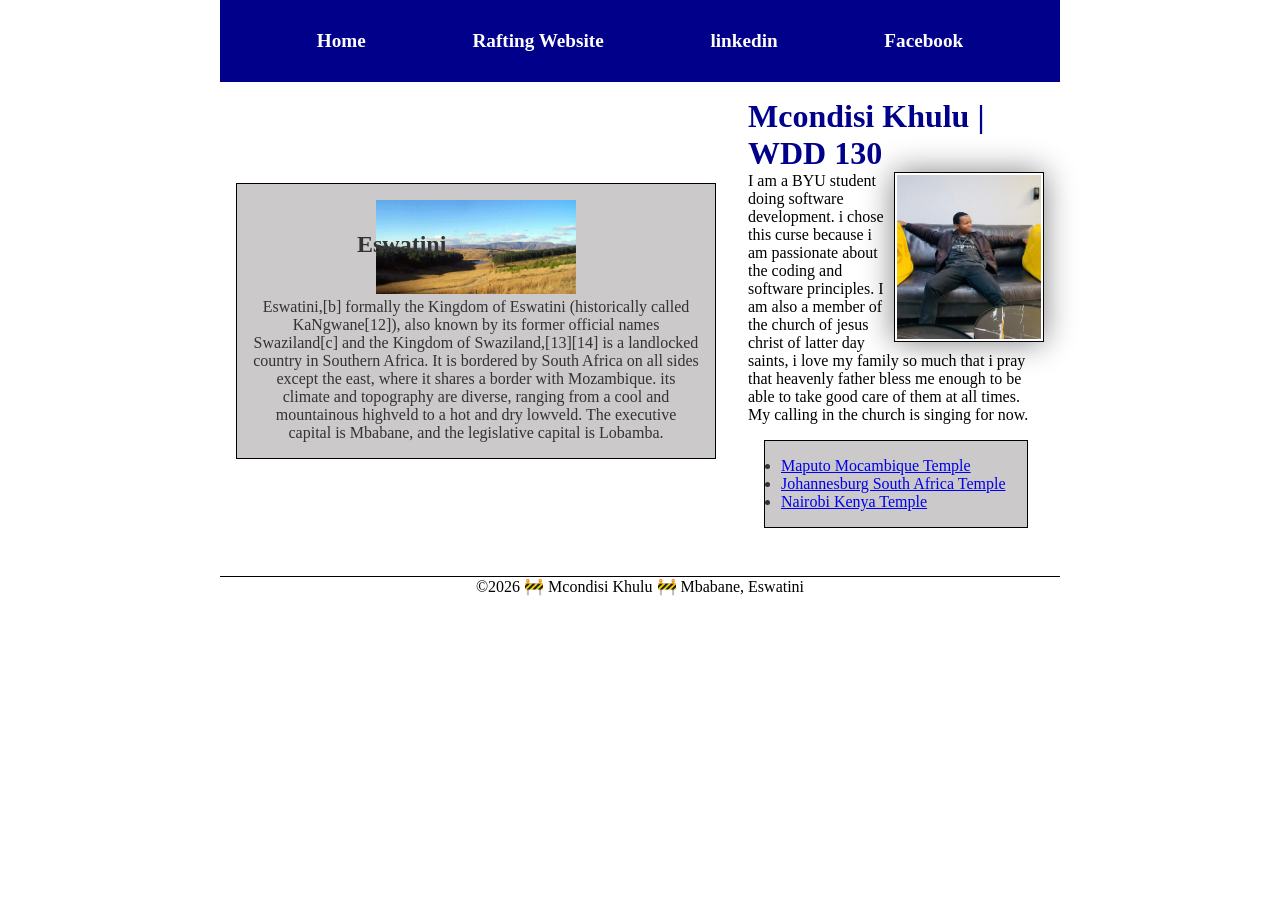
<file: index.html>
<!DOCTYPE html>
<html lang="en">

<head>
    <meta charset="UTF-8">
    <meta name="viewport" content="width=device-width, initial-scale=1.0">
    <title>MCONDISI KHULU | WDD 130</title>
    <meta name="description" content="Mcondisi Khulu's BYU Pathway course WDD 130 for the certificate of Software development under the technology sector of the studies for the year 2026/2027">
    <meta name="author" content="Mcondisi Khulu">
    <link rel="stylesheet" href="styles/styles.css">
</head>

<body>
    <header>
        <nav>
            <a href="#">Home</a>
            <a href="wwr/">Rafting Website</a>
            <a href="https://linkedin.com">linkedin</a>
            <a href="https://facebook.com">Facebook</a>
        </nav>
    </header>
    <div class="grid">
        <main>
            <h1>Mcondisi Khulu | WDD 130</h1>
            <img src="images/profile.jpg" alt="Mcondisi" width="200">
            <p> I am a BYU student doing software development. i chose this curse because i am passionate about the coding
                and software principles. I am also a member of the church of jesus christ of latter day saints, i love my
                family so much that i pray that heavenly father bless me enough to be able to take good care of them at all
                times. My calling in the church is singing for now.</p>

            <ul class="box">
                <li><a href="https://www.churchofjesuschrist.org/temples/details/maputo-mocambique-temple" target="_blank">Maputo Mocambique Temple</a></li>
                <li><a href="https://www.churchofjesuschrist.org/temples/details/johannesburg-southafrica-temple" target="_blank">Johannesburg South Africa Temple</a></li>
                <li><a href="https://www.churchofjesuschrist.org/temples/details/nairobi-kenya-temple" target="_blank">Nairobi Kenya Temple</a></li>
            </ul>


        </main>
        <aside class="box">
            <h2>Eswatini</h2>
            <img src="images/eswatini.jpg" alt="Eswatini, Mbabane">
            <p>Eswatini,[b] formally the Kingdom of Eswatini (historically called KaNgwane[12]), also known by its former
                official names Swaziland[c] and the Kingdom of Swaziland,[13][14] is a landlocked country in Southern
                Africa. It is bordered by South Africa on all sides except the east, where it shares a border with
                Mozambique. its climate and topography are diverse, ranging from a cool and mountainous highveld to a hot
                and dry lowveld. The executive capital is Mbabane, and the legislative capital is Lobamba.</p>
        </aside>
    </div>
    <footer>
        <p>©2026 🚧 Mcondisi Khulu 🚧 Mbabane, Eswatini</p>
    </footer>
</body>

</html>
</file>
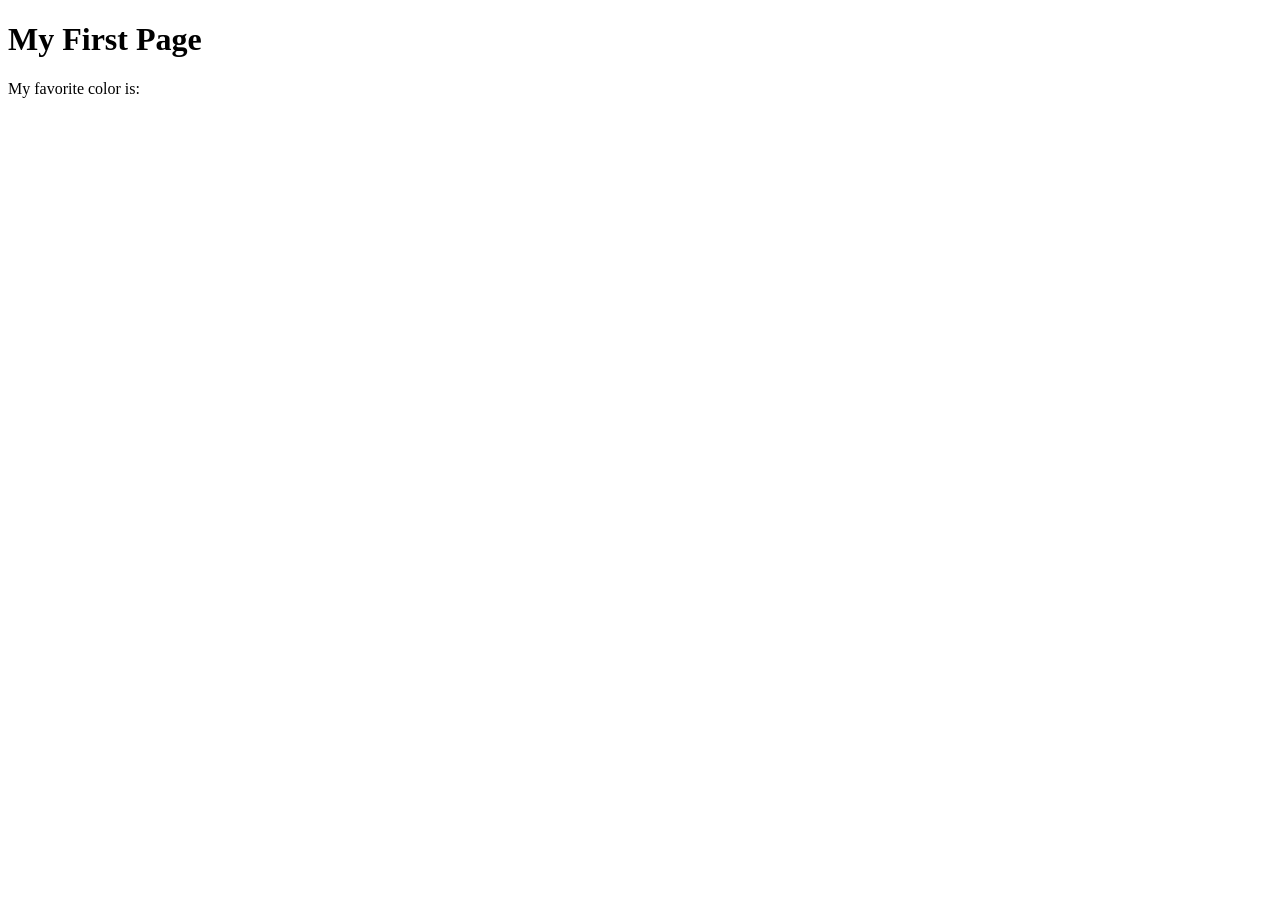
<file: week01/first-page.html>
<!DOCTYPE html>
<html lang="en">

<head>
    <meta charset="UTF-8">
    <meta name="viewport" content="width=device-width, initial-scale=1.0">
    <title>My First Page</title>
</head>

<body>
    <h1>My First Page</h1>
    <p>My favorite color is: </p>
</body>

</html>
</file>
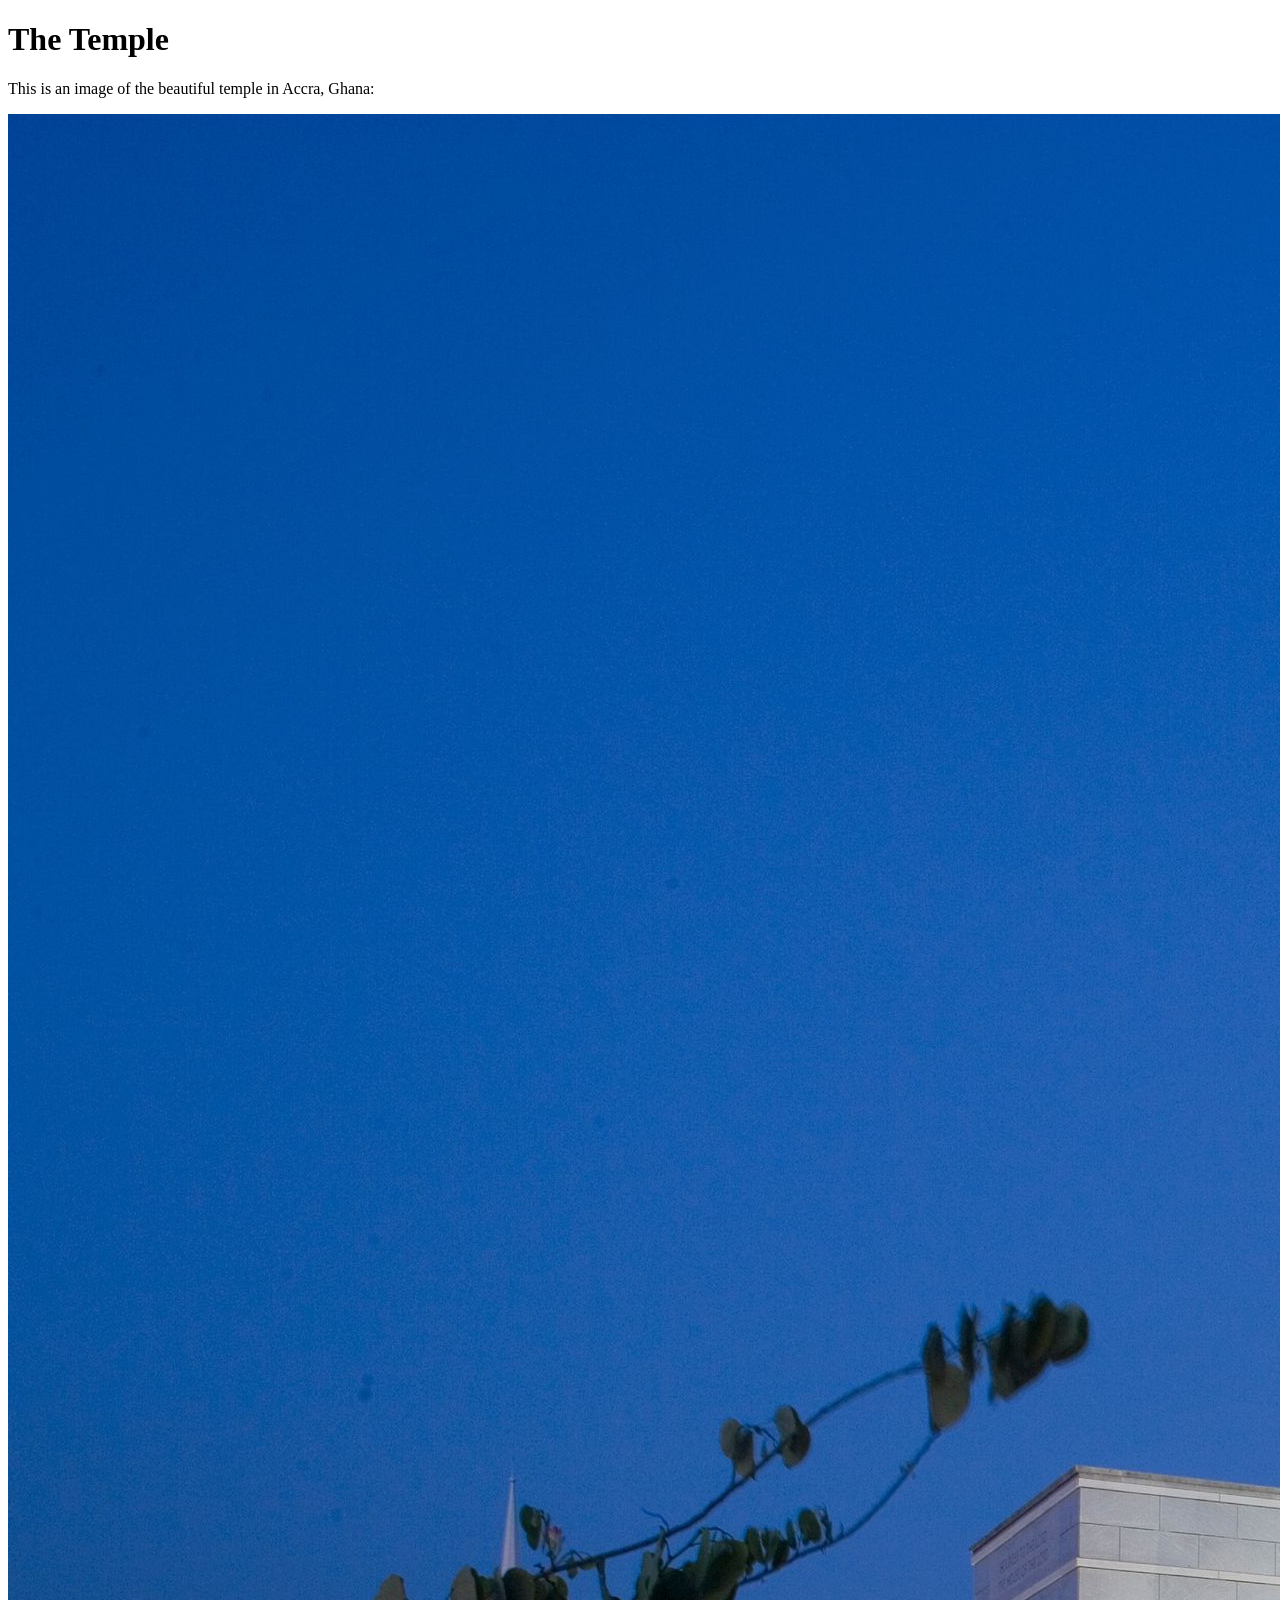
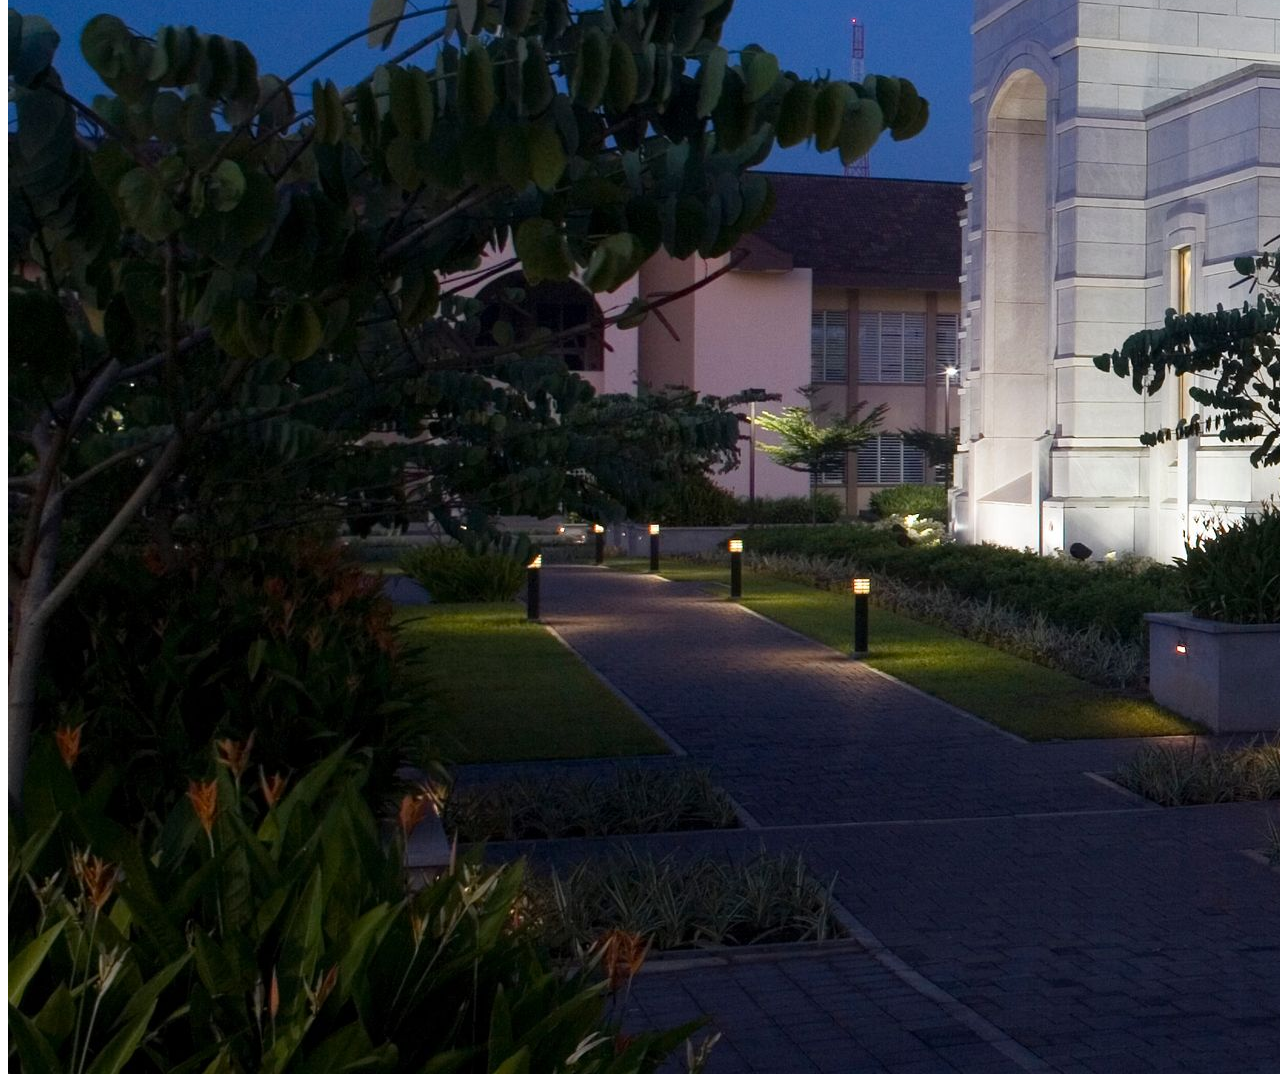
<file: week01/images.html>
<!DOCTYPE html>
<html lang="en">

<head>
    <meta charset="UTF-8">
    <meta name="viewport" content="width=device-width, initial-scale=1.0">
    <title>Temple Image</title>
</head>

<body>
    <h1>The Temple</h1>
    <p>This is an image of the beautiful temple in Accra, Ghana:</p>
    <img src="images/temple-large.jpeg" alt="The Accra Ghana Temple">

</body>

</html>
</file>
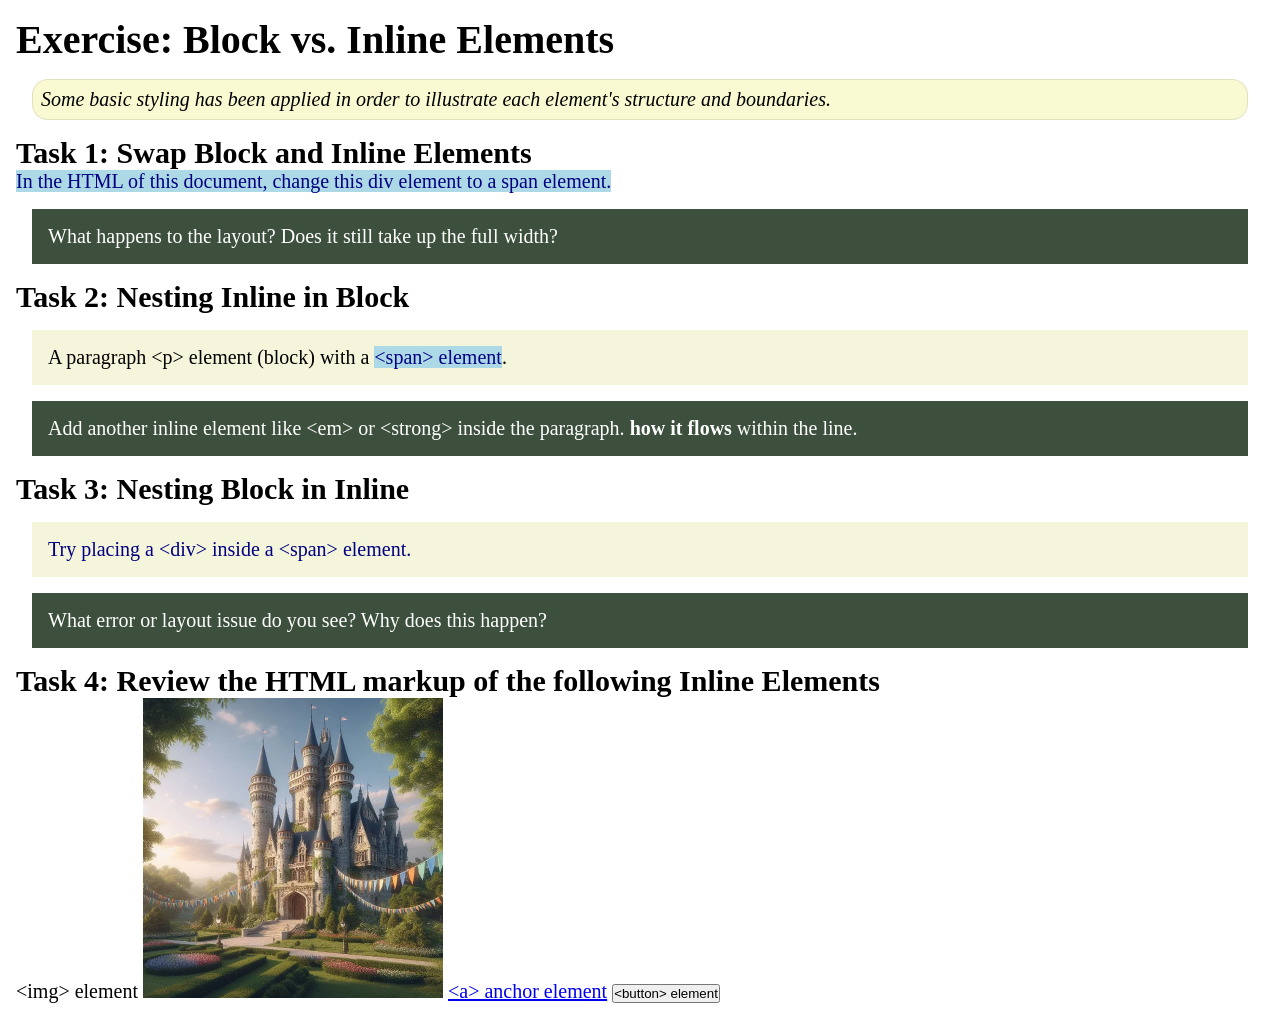
<file: week02/block-vs-inline.html>
<!DOCTYPE html>
<html lang="en">

<head>
    <meta charset="UTF-8">
    <meta name="viewport" content="width=device-width, initial-scale=1.0">
    <title>Exercise: Block vs. Inline Elements</title>
    <link rel="stylesheet" href="styles/block-vs-inline.css">
</head>

<body>
    <main>
        <h1>Exercise: Block vs. Inline Elements</h1>
        <p class="note">Some basic styling has been applied in order to illustrate each element's structure and boundaries.</p>

        <h2>Task 1: Swap Block and Inline Elements</h2>
        <span>In the HTML of this document, change this div element to a span element.</span>

        <p class="question">What happens to the layout? Does it still take up the full width?</p>

        <h2>Task 2: Nesting Inline in Block</h2>
        <p>A paragraph &lt;p&gt; element (block) with a <span>&lt;span&gt; element</span>.</p>
        <p class="question">Add another inline element like &lt;em&gt; or &lt;strong&gt; inside the paragraph. <strong>how it flows</strong> within the line.</p>

        <h2>Task 3: Nesting Block in Inline</h2>
        <span>
            <div>Try placing a &lt;div&gt; inside a &lt;span&gt; element.</div>
        </span>
        <p class="question">What error or layout issue do you see? Why does this happen?</p>

        <h2>Task 4: Review the HTML markup of the following Inline Elements</h2>
        &lt;img&gt; element
        <img src="images/castle.webp" alt="placeholder image (images are inline)" width="300" height="300">
        <a href="https://churchofjesuschrist.org">&lt;a&gt; anchor element</a>
        <button type="button">&lt;button&gt; element</button>
    </main>
</body>

</html>
</file>
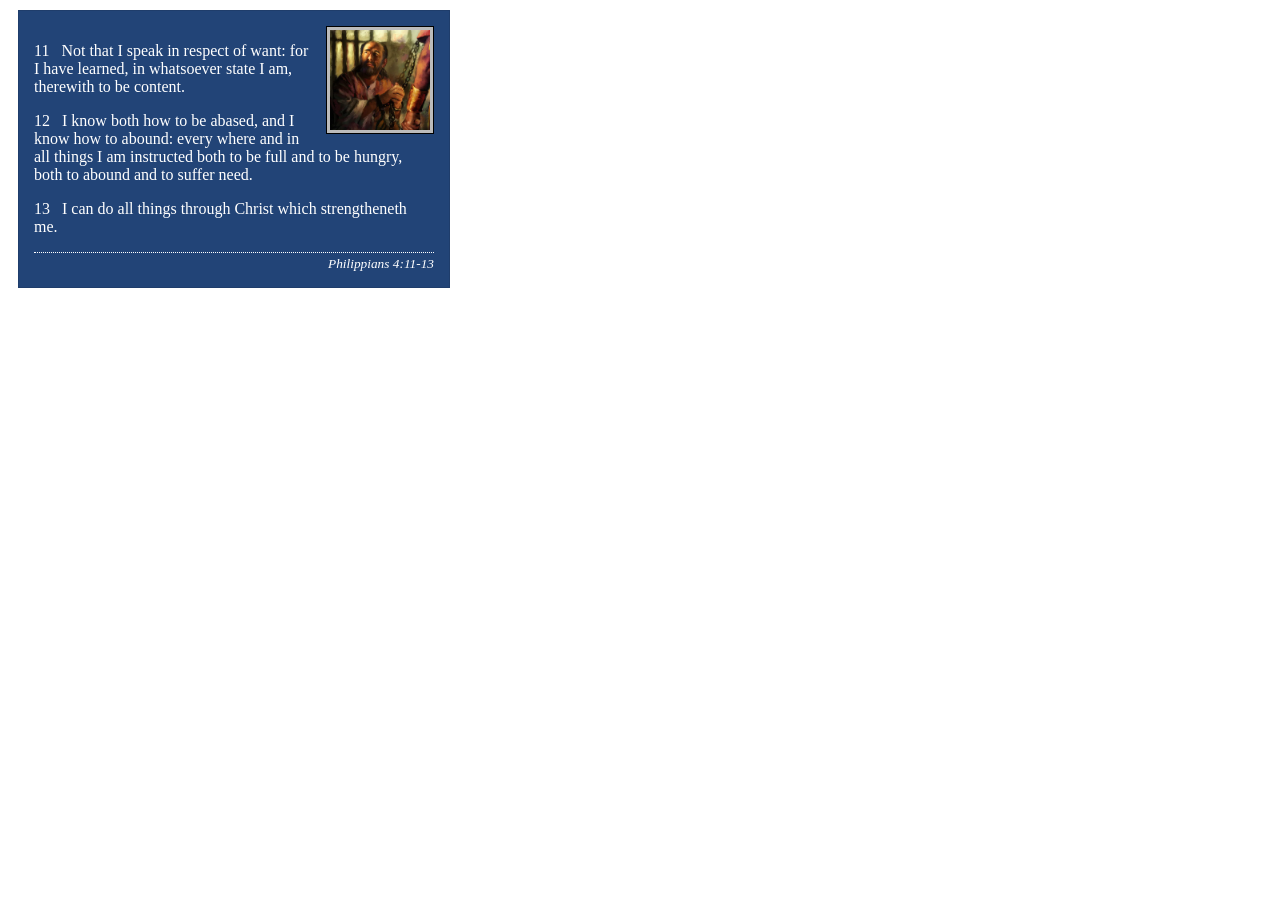
<file: week02/box-model-solution.html>
<!DOCTYPE html>
<html lang="en">

<head>
    <meta charset="UTF-8">
    <meta name="viewport" content="width=device-width, initial-scale=1.0">
    <title>Box Model Activity</title>
    <link rel="stylesheet" href="styles/box-model-solution.css">
</head>

<body>
    <main>
        <div class="callout">
            <img src="images/apostle-paul-imprisoned.webp" alt="Paul the Apostle - Imprisoned in Rome" width="200" height="200">
            <blockquote>
                <p>11 &nbsp; Not that I speak in respect of want: for I have learned, in whatsoever state I am, therewith to be content.</p>
                <p>12 &nbsp; I know both how to be abased, and I know how to abound: every where and in all things I am instructed both to be full and to be hungry, both to abound and to suffer need.</p>
                <p>13 &nbsp; I can do all things through Christ which strengtheneth me.</p>
            </blockquote>
            <cite>Philippians 4:11-13</cite>
        </div>
    </main>
</body>

</html>
</file>
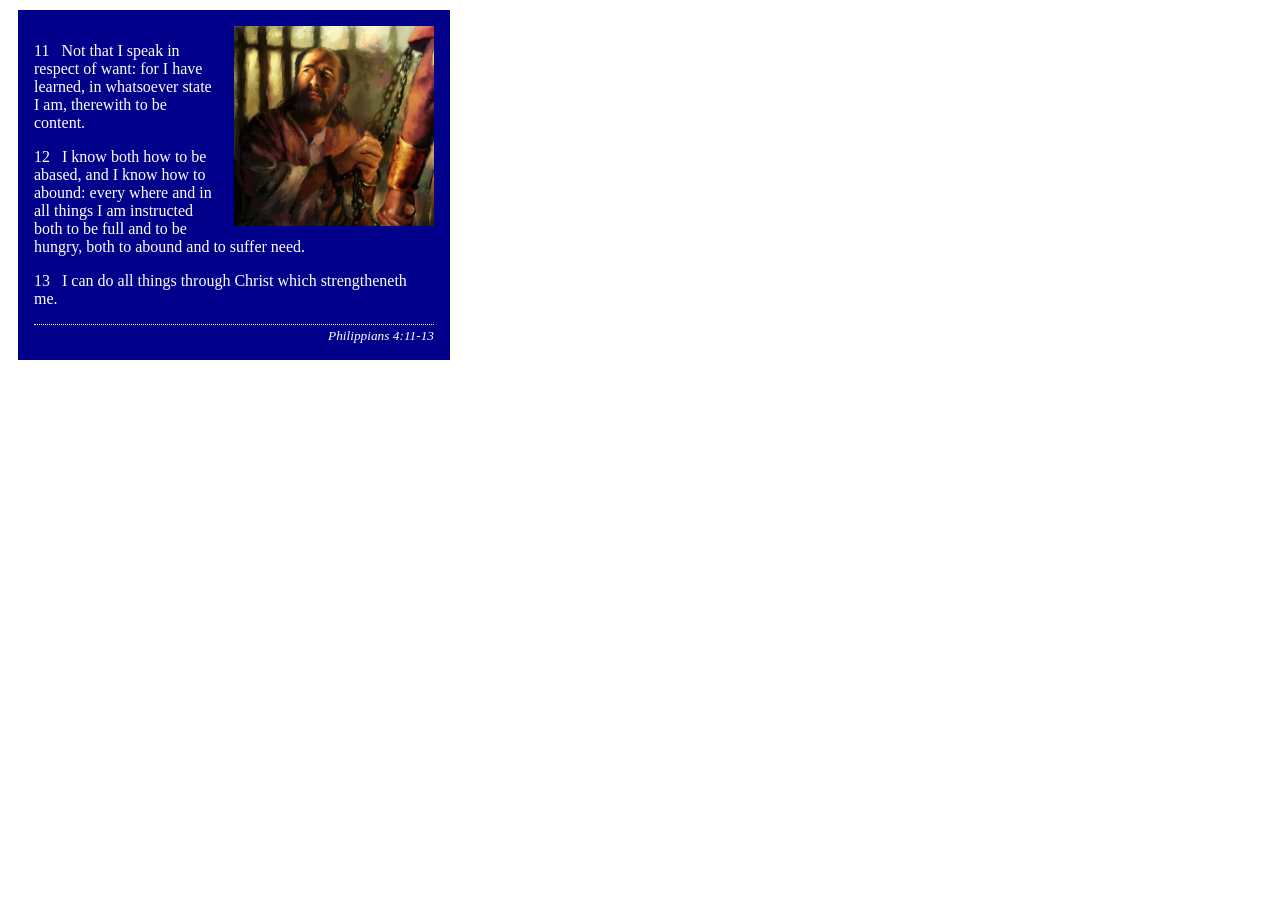
<file: week02/box-model.html>
<!DOCTYPE html>
<html lang="en">

<head>
    <meta charset="UTF-8">
    <meta name="viewport" content="width=device-width, initial-scale=1.0">
    <title>Box Model Activity</title>
    <link rel="stylesheet" href="styles/box-model.css">
</head>

<body>
    <main>
        <div class="callout">
            <img src="images/apostle-paul-imprisoned.webp" alt="Paul the Apostle - Imprisoned in Rome" width="200" height="200">
            <blockquote>
                <p>11 &nbsp; Not that I speak in respect of want: for I have learned, in whatsoever state I am, therewith to be content.</p>
                <p>12 &nbsp; I know both how to be abased, and I know how to abound: every where and in all things I am instructed both to be full and to be hungry, both to abound and to suffer need.</p>
                <p>13 &nbsp; I can do all things through Christ which strengtheneth me.</p>
            </blockquote>
            <cite>Philippians 4:11-13</cite>
        </div>
    </main>
</body>

</html>
</file>
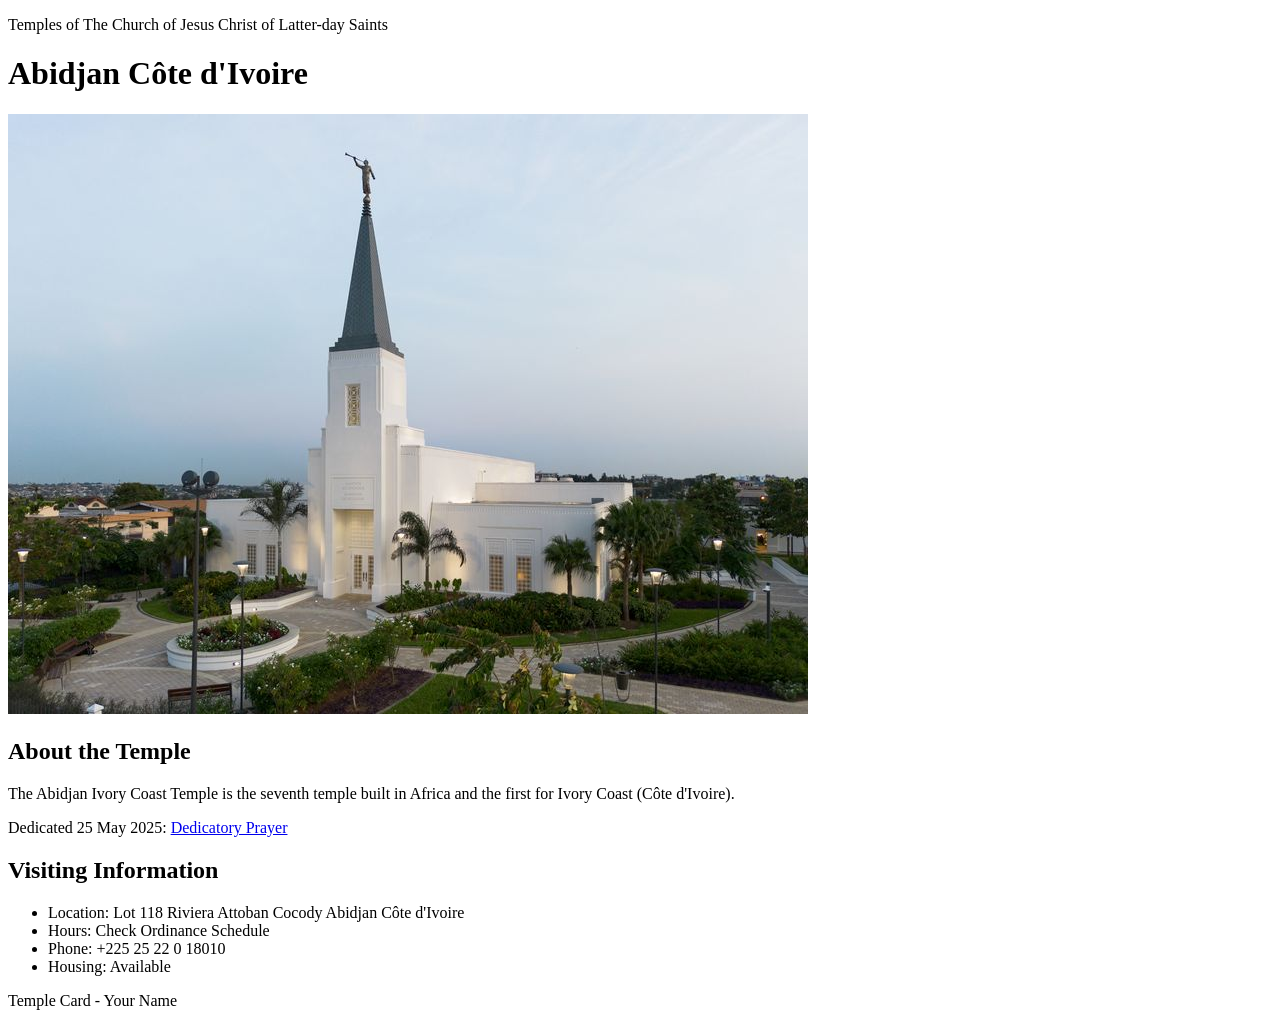
<file: week02/temple.html>
<!DOCTYPE html>
<html lang="en">

<head>
    <meta charset="UTF-8">
    <meta name="viewport" content="width=device-width, initial-scale=1.0">
    <title>Temple Card - Abidjan Côte d'Ivoire</title>
</head>

<body>
    <header>
        <p>Temples of The Church of Jesus Christ of Latter-day Saints</p>
    </header>
    <main>
        <h1>Abidjan Côte d'Ivoire</h1>
        <picture>
            <img src="images/abidjan-ivory-coast.jpeg" alt="Abidjan Côte d'Ivoire Temple">
        </picture>
        <section>
            <h2>About the Temple</h2>
            <p>The Abidjan Ivory Coast Temple is the seventh temple built in Africa and the first for Ivory Coast (Côte d'Ivoire).</p>
            <p>Dedicated 25 May 2025: <a href="https://www.churchofjesuschrist.org/temples/dedicatory-prayer/abidjan-ivory-coast-temple/2025-05-25?lang=eng" target="_blank" rel="noopener noreferrer">Dedicatory Prayer</a></p>
        </section>
        <section>
            <h2>Visiting Information</h2>
            <ul>
                <li>Location: Lot 118 Riviera Attoban Cocody Abidjan Côte d'Ivoire</li>
                <li>Hours: Check Ordinance Schedule</li>
                <li>Phone: +225 25 22 0 18010</li>
                <li>Housing: Available</li>
            </ul>
        </section>
    </main>
    <footer>
        <p>Temple Card - Your Name</p>
    </footer>
</body>

</html>
</file>
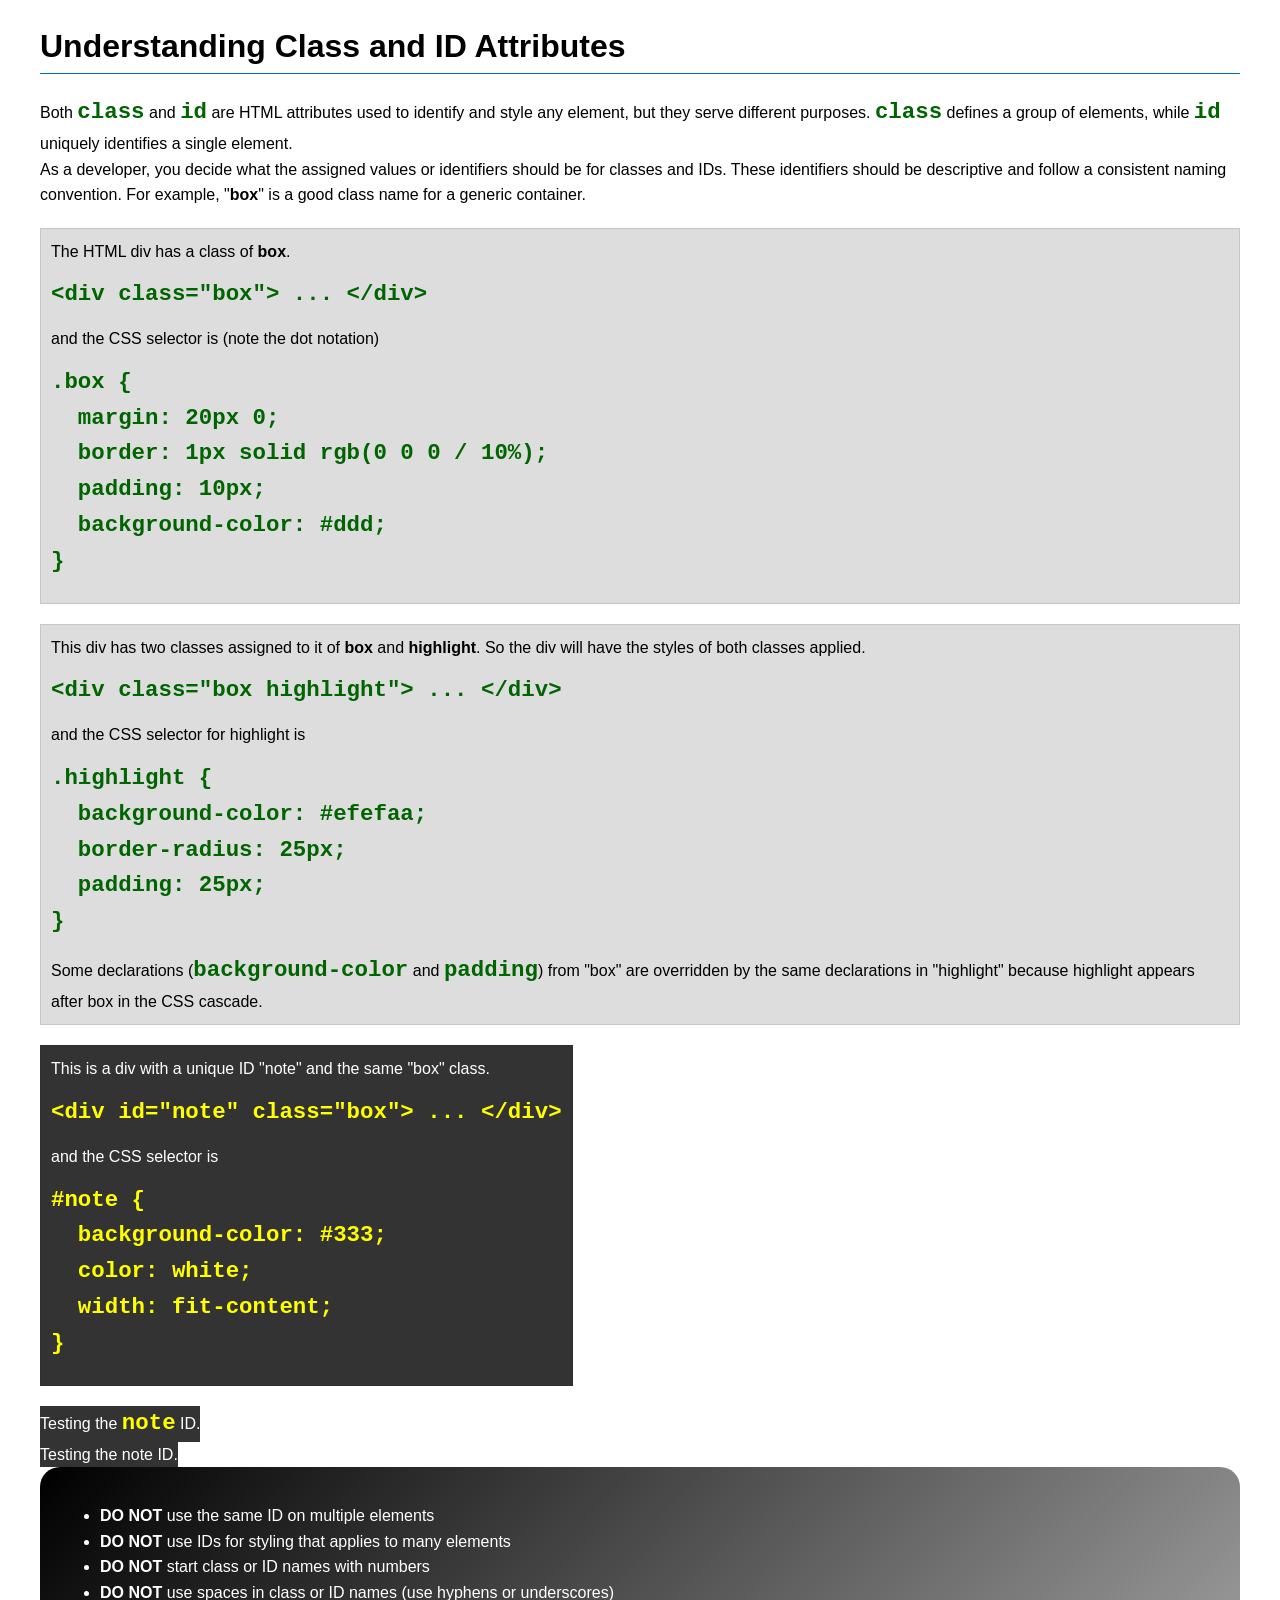
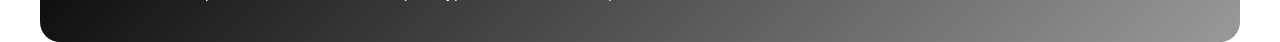
<file: week03/class-and-id.html>
<!DOCTYPE html>
<html lang="en">

<head>
    <meta charset="UTF-8">
    <meta name="viewport" content="width=device-width, initial-scale=1.0">
    <title>Class vs ID Attributes</title>
    <link rel="stylesheet" href="styles/class-and-id.css">
</head>

<body>
    <h1>Understanding Class and ID Attributes</h1>
    <p>Both <code>class</code> and <code>id</code> are HTML attributes used to identify and style any element, but they
        serve different purposes. <code>class</code> defines a group of elements, while <code>id</code> uniquely
        identifies a single element.</p>
    <p>As a developer, you decide what the assigned values or identifiers should be for classes and IDs. These
        identifiers should be descriptive and follow a consistent naming convention. For example, "<strong>box</strong>"
        is a good class name for a generic container.</p>
    <div class="box">
        <p>The HTML div has a class of <strong>box</strong>.</p>
        <pre><code class="html">&lt;div class="box"&gt; ... &lt;/div&gt;</code></pre>
        and the CSS selector is (note the dot notation)
        <pre><code class="css">.box {
  margin: 20px 0;
  border: 1px solid rgb(0 0 0 / 10%);
  padding: 10px;
  background-color: #ddd; 
}</code></pre>
    </div>

    <div class="box">
        <p>This div has two classes assigned to it of <strong>box</strong> and <strong>highlight</strong>. So the div
            will have the styles of both classes applied.</p>
        <pre><code class="html">&lt;div class="box highlight"&gt; ... &lt;/div&gt;</code></pre>
        and the CSS selector for highlight is
        <pre><code class="css">.highlight {
  background-color: #efefaa;
  border-radius: 25px;
  padding: 25px;
}</code></pre>
        <p>Some declarations (<code>background-color</code> and <code>padding</code>) from "box" are overridden by the
            same declarations in "highlight" because highlight appears after box in the CSS cascade.</p>
    </div>

    <div id="note" class="box">
        <p>This is a div with a unique ID "note" and the same "box" class.</p>
        <pre><code class="html">&lt;div id="note" class="box"&gt; ... &lt;/div&gt;</code></pre>
        and the CSS selector is
        <pre><code class="css">#note {
  background-color: #333;
  color: white;
  width: fit-content;
}</code></pre>
    </div>

    <div id="note">
        <p>Testing the <code>note</code> ID.</p>
    </div>

    <div id="note">
        <p>Testing the note ID.</p>
    </div>

    <section id="best-practice">
        <ul>
            <li><strong>DO NOT</strong> use the same ID on multiple elements</li>
            <li><strong>DO NOT</strong> use IDs for styling that applies to many elements</li>
            <li><strong>DO NOT</strong> start class or ID names with numbers</li>
            <li><strong>DO NOT</strong> use spaces in class or ID names (use hyphens or underscores)</li>
        </ul>
    </section>

</body>

</html>
</file>
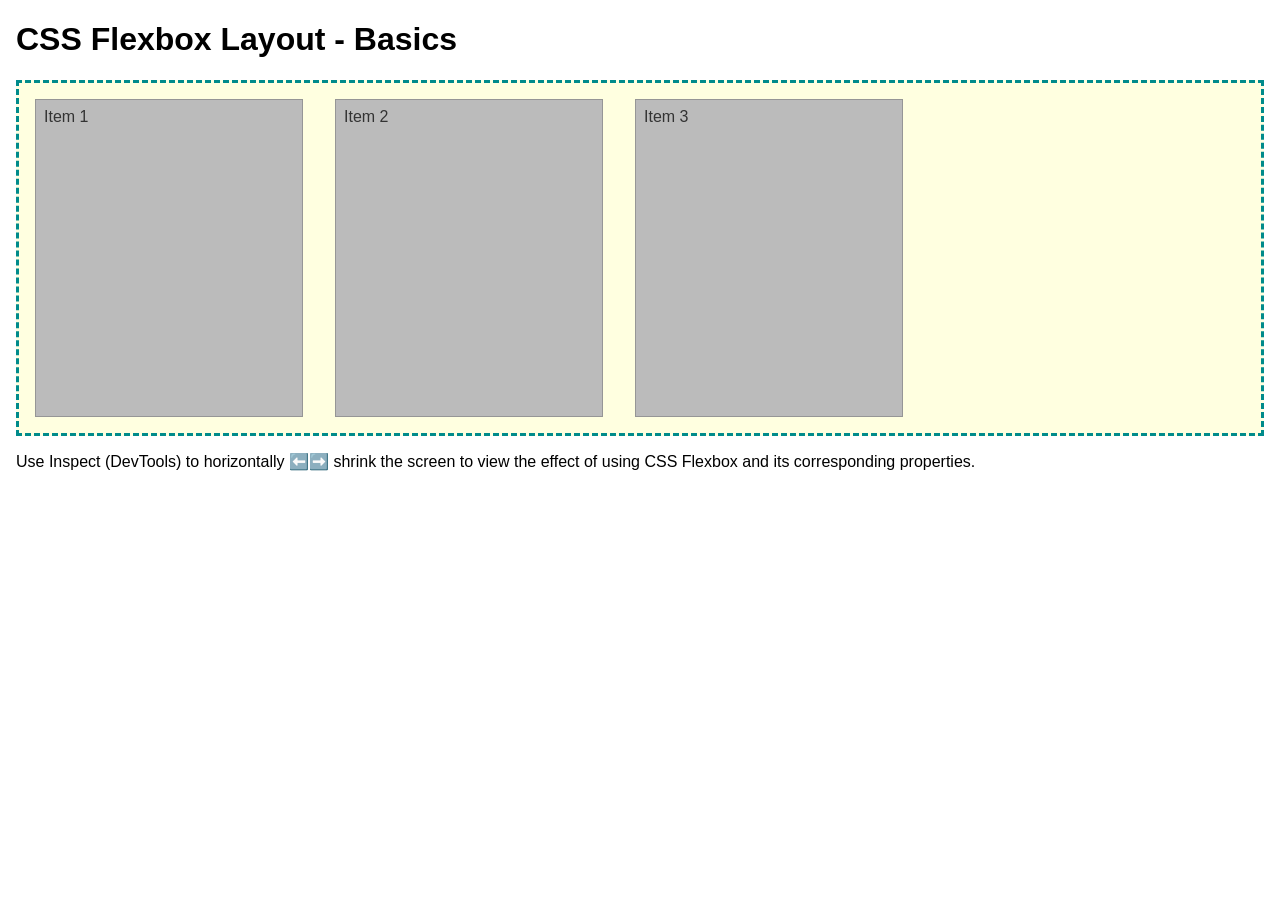
<file: week04/flexbox-layout.html>
<!DOCTYPE html>
<html lang="en">

<head>
    <meta charset="UTF-8">
    <meta name="viewport" content="width=device-width, initial-scale=1.0">
    <title>CSS Flexbox Layout - Basics</title>
    <link rel="stylesheet" href="styles/flexbox.css">
</head>

<body>
    <main>
        <h1>CSS Flexbox Layout - Basics</h1>
        <div class="flex-container">
            <div class="flex-item item1">Item 1</div>
            <div class="flex-item item2">Item 2</div>
            <div class="flex-item item3">Item 3</div>
        </div>
        <p>Use Inspect (DevTools) to horizontally ⬅️➡️ shrink the screen to view the effect of using CSS Flexbox and its corresponding properties.</p>
    </main>
</body>

</html>
</file>
<file: styles/styles.css>
* {
    padding: 0;
    margin: 0;
    box-sizing: border-box;
}

:root {
    --border: 1px solid black;
    --padding: 2px;
    --background-color: darkblue;
    --color: #333;
}

nav {
    background-color: var(--background-color);
    padding: 10px;
    display: flex;
    justify-content: space-evenly;
    align-items: center;

}

nav a {
    color: white;
    display: block;
    padding: 20px;
    font-weight: 700;
    font-size: 1.2rem;
    text-decoration: none;
}

h1 {
    color: darkblue;
    border-bottom: #000;

}

main img {
    width: 150px;
    float: right;
    height: auto;
    border: var(--border);
    padding: var(--padding);
    box-shadow: 0 0 30px gray;
}

header,
.grid,
footer {
    max-width: 840px;
    margin: auto;

}

.grid {
    display: grid;
    align-items: center;

}

main {
    display: block;
    grid-column: 2/3;
    margin: 1rem;
}

p {
    padding: 0px;
}

aside {
    position: relative;
    grid-column: 1/2;
    grid-row: 1/2;
    width: 30rem;
    margin: 1em;
    border: 1px solid rgba(0, 0, 0, 0.2);
    background-color: #eee;
    padding: 20px;
    color: var(--color);
    text-align: center;
}

aside img {
    width: 200px;
    height: auto;
}

aside h2 {
    position: absolute;
    top: 47px;
    left: 120px;
}

h2 {
    display: block;
    font-size: 1.5em;
    font-weight: bold;

}

footer {
    margin-top: 1em;
    border-top: 1px solid #000;
    text-align: center;
}

/*Class selectors*/
.box {
    margin: 1rem;
    padding: 1rem;
    border: var(--border);
    background-color: rgb(203, 201, 201);
    color: var(--color);
}
</file>
<file: week02/styles/block-vs-inline.css>
* {
    margin: 0;
    padding: 0;
}

body {
    font-size: 20px;
    margin: 1rem;
}

p,
div {
    background-color: beige;
    margin: 1rem;
    padding: 1rem;
}

span {
    color: navy;
    background-color: lightblue;
}

code {
    margin: 0;
    padding: 0;
    color: green;
    font-size: 1.2rem;
}

.note {
    font-style: italic;
    background-color: lightgoldenrodyellow;
    border-radius: 1rem;
    border: 1px solid rgb(0 0 0 / 10%);
    margin: 1rem;
    padding: .5rem;
}

.question {
    background-color: #3d503d;
    color: #fff;
}
</file>
<file: week02/styles/box-model-solution.css>
.callout {
    max-width: 400px;
    margin: 10px;
    border: 1px solid rgb(0 0 0 / 10%);
    padding: 15px;
    background-color: #247;
    color: #fff;
}

.callout img {
    float: right;
    margin: 0 0 10px 15px;
    border: 1px solid #000;
    padding: 3px;
    background-color: #bbb;
    width: 100px;
    height: auto;
}

blockquote {
    margin: 0;
}

cite {
    display: block;
    border-top: 1px dotted #fff;
    padding-top: 3px;
    text-align: right;
    font-size: smaller;
}
</file>
<file: week02/styles/box-model.css>
.callout {
    max-width: 400px;
    margin: 10px;
    border: 1px solid rgb(0 0 0 / 0.1);
    padding: 15px;
    background-color: darkblue;
    color: white;
}

.callout img {
    float: right;
    margin: 0 0 10px 15px;
    padding: 1px solid;
    background-color: #bbb;
    width: 15 auto;

}

blockquote {
    margin: 0;
}

cite {
    display: block;
    border-top: 1px dotted;
    padding-top: 3px;
    text-align: right;
    font-size: smaller;
}
</file>
<file: week03/styles/class-and-id.css>
body {
    font-family: Arial, sans-serif;
    line-height: 1.6;
    margin: 0;
    padding: 0 40px;
}

h1 {
    border-bottom: 1px solid rgb(0 110 182);
    padding-bottom: 0;
}

p {
    margin: 0;
}

code {
    color: darkgreen;
    font-weight: 700;
    font-size: 1.4rem;
}

/* Class examples - can be reused */
.box {
    margin: 20px 0;
    border: 1px solid rgb(0 0 0 / 10%);
    padding: 10px;
    background-color: #ddd;
    /* this is shorthand for #dddddd */
}

.highlight {
    background-color: #efefaa;
    border-radius: 25px;
    padding: 25px;
}

/* ID examples - should be unique */

#note {
    background-color: #333;
    color: white;
    width: fit-content;
}

#note code {
    color: yellow;
}

#best-practice {
    background: linear-gradient(135deg, #000 0%, #999 100%);
    color: white;
    border-radius: 20px;
    padding: 20px;
}
</file>
<file: week04/styles/flexbox.css>
body {
    font-family: Helvetica, Arial, sans-serif;
    margin: 1rem;
}

.flex-container {
    border: 3px dashed darkcyan;
    background-color: lightyellow;
    display: flex;
    flex-wrap: wrap;
}

.flex-item {
    width: 250px;
    margin: 1rem;
    border: 1px solid rgb(0 0 0 / 20%);
    padding: 0.5rem;
    background-color: #bbb;
    color: #333;
}

.item1 {
    min-height: 100px;
}

.item2 {
    min-height: 200px;
}

.item3 {
    min-height: 300px;
}
</file>
